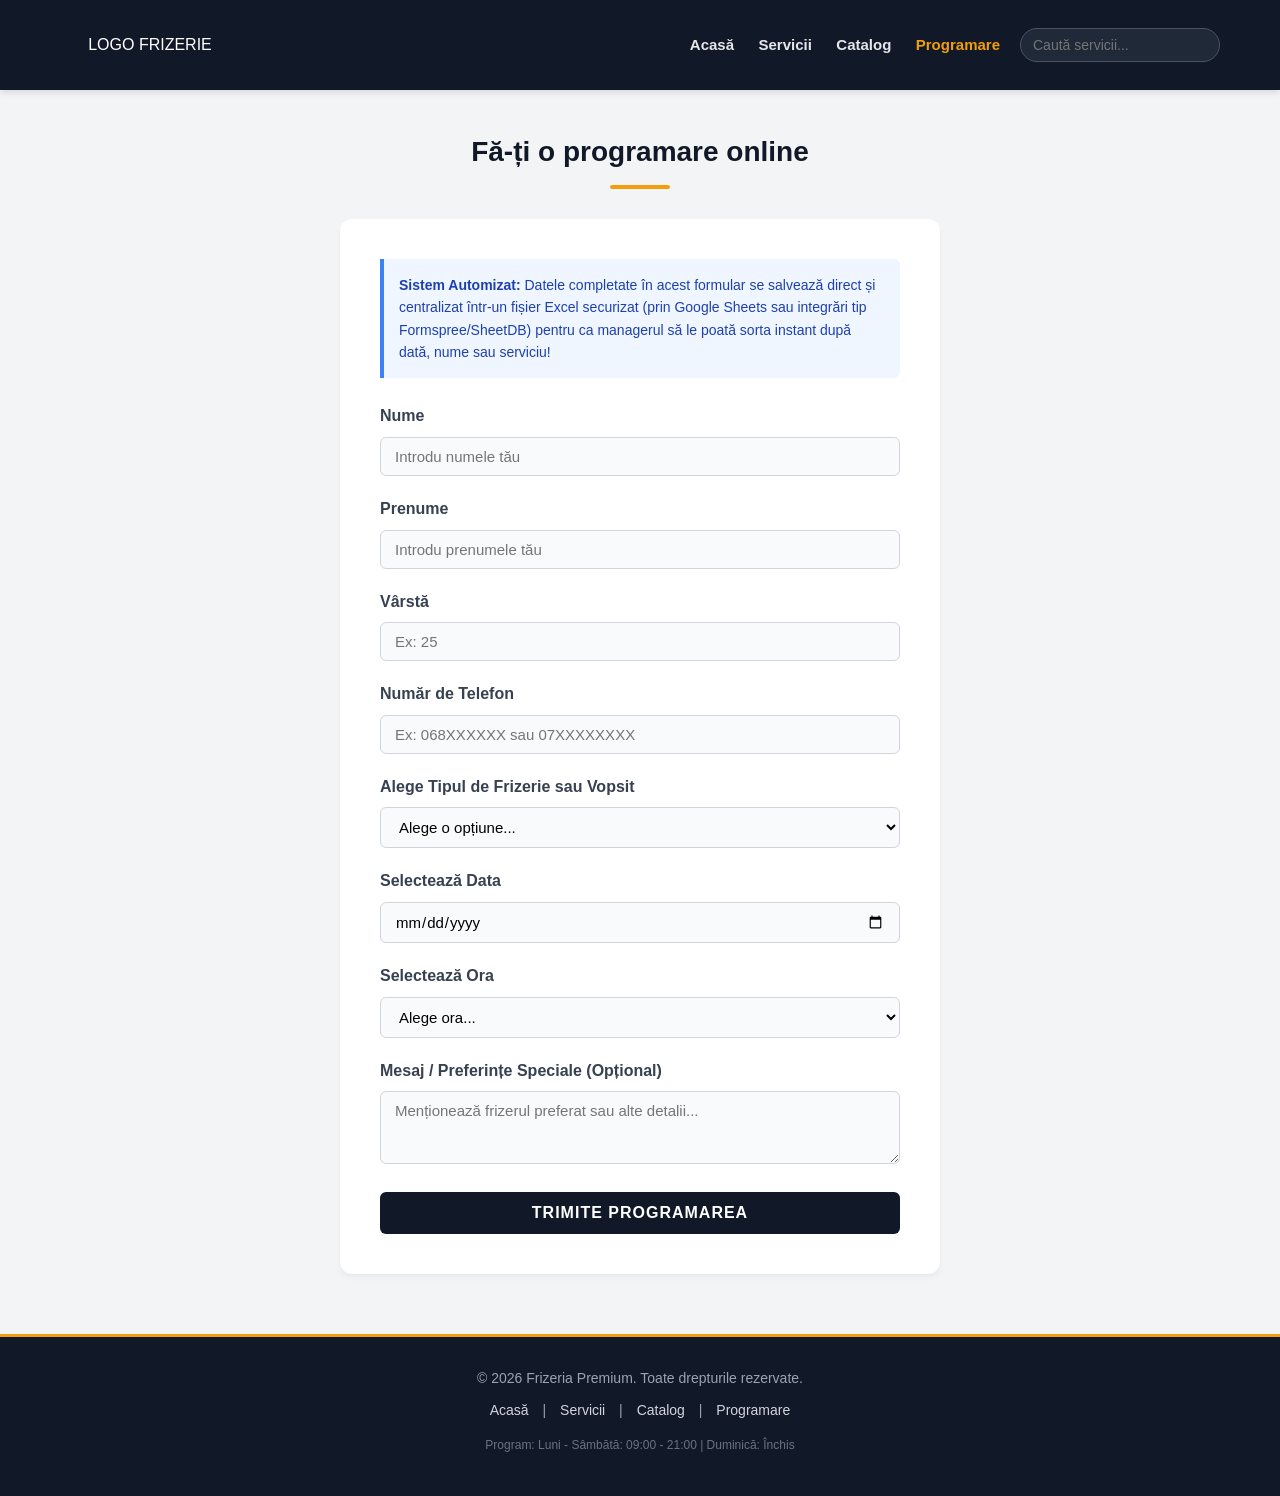
<file: pagini/programare.html>
<!DOCTYPE html>
<html lang="ro">
<head>
    <meta charset="UTF-8">
    <meta name="viewport" content="width=device-width, initial-scale=1.0">
    <title>Frizeria Premium - Programare Online</title>
    <link rel="stylesheet" href="../css/styles.css">
</head>
<body>
    
    <header>
        <div class="header-container">
            <div class="logo-space">
                <!-- Loc pentru logo - schimbați textul cu o imagine când o aveți: <img src="logo.png" alt="Logo"> -->
                <div class="logo-placeholder">LOGO FRIZERIE</div>
            </div>
            <nav class="nav-menu">
                <a href="../index.html">Acasă</a>
                <a href="../pagini/servicii.html">Servicii</a>
                <a href="../pagini/catalog.html">Catalog</a>
                <a href="../pagini/programare.html" class="active">Programare</a>
            </nav>
            <div class="search-cell">
                <input type="text" class="search-bar" placeholder="Caută servicii...">
            </div>
        </div>
    </header>
    
    
    <div class="container">
        <h2 class="section-title">Fă-ți o Programare Online</h2>
        
        <div class="form-container">
            <div class="info-box">
                <strong>Sistem Automizat:</strong> Datele completate în acest formular se salvează direct și centralizat într-un fișier Excel securizat (prin Google Sheets sau integrări tip Formspree/SheetDB) pentru ca managerul să le poată sorta instant după dată, nume sau serviciu!
            </div>
            
            <!-- Formularul este complet pregătit pentru publicare -->
            <form action="https://api.sheetmonkey.io/form/8KmJxUVcTr3jRYPgevFNQx" method="POST">
                <div class="form-group">
                    <label for="nume">Nume</label>
                    <input type="text" id="nume" name="Nume" class="form-control" placeholder="Introdu numele tău" required>
                </div>
                
                <div class="form-group">
                    <label for="prenume">Prenume</label>
                    <input type="text" id="prenume" name="Prenume" class="form-control" placeholder="Introdu prenumele tău" required>
                </div>
                
                <div class="form-group">
                    <label for="virsta">Vârstă</label>
                    <input type="number" id="virsta" name="Vârstă" class="form-control" min="1" max="120" placeholder="Ex: 25" required>
                </div>
                
                <div class="form-group">
                    <label for="telefon">Număr de Telefon</label>
                    <input type="tel" id="telefon" name="Telefon" class="form-control" placeholder="Ex: 068XXXXXX sau 07XXXXXXXX" required>
                </div>
                
                <div class="form-group">
                    <label for="serviciu">Alege Tipul de Frizerie sau Vopsit</label>
                    <select id="serviciu" name="Serviciu" class="form-control" required>
                        <option value="" disabled selected>Alege o opțiune...</option>
                        <option value="Spalat si Styling">Spălat & Styling - 50 MDL/RON</option>
                        <option value="Tuns Simplu">Tuns Simplu (Mașină) - 100 MDL/RON</option>
                        <option value="Aranjat Barba">Aranjat Barbă & Mustață - 120 MDL/RON</option>
                        <option value="Tuns Clasic sau Modern">Tuns Clasic / Modern - 200 MDL/RON</option>
                        <option value="Pachet Premium">Pachet Premium (Tuns + Barbă) - 280 MDL/RON</option>
                        <option value="Vopsit sau Camuflaj">Vopsit Cromatic / Camuflaj - 350 MDL/RON</option>
                    </select>
                </div>
                
                <div class="form-group">
                    <label for="data">Selectează Data</label>
                    <input type="date" id="data" name="Data_Programare" class="form-control" required>
                </div>
                
                <div class="form-group">
                    <label for="ora">Selectează Ora</label>
                    <select id="ora" name="Ora_Programare" class="form-control" required>
                        <option value="" disabled selected>Alege ora...</option>
                        <option value="09:00">09:00</option>
                        <option value="10:00">10:00</option>
                        <option value="11:00">11:00</option>
                        <option value="12:00">12:00</option>
                        <option value="13:00">13:00</option>
                        <option value="14:00">14:00</option>
                        <option value="15:00">15:00</option>
                        <option value="16:00">16:00</option>
                        <option value="17:00">17:00</option>
                        <option value="18:00">18:00</option>
                        <option value="19:00">19:00</option>
                        <option value="20:00">20:00</option>
                    </select>
                </div>
                
                <div class="form-group">
                    <label for="mesaj">Mesaj / Preferințe Speciale (Opțional)</label>
                    <textarea id="mesaj" name="Detalii_Suplimentare" class="form-control" rows="3" placeholder="Menționează frizerul preferat sau alte detalii..."></textarea>
                </div>
                
                <button type="submit" class="btn-submit">Trimite Programarea</button>
            </form>
        </div>
    </div>

    <footer>
        <div class="container" style="margin: 0 auto;">
            <p>&copy; 2026 Frizeria Premium. Toate drepturile rezervate.</p>
            <div class="footer-links">
                <a href="index.html">Acasă</a> | 
                <a href="servicii.html">Servicii</a> | 
                <a href="catalog.html">Catalog</a> | 
                <a href="programare.html">Programare</a>
            </div>
            <p style="margin-top: 15px; font-size: 12px; color: #6b7280;">Program: Luni - Sâmbătă: 09:00 - 21:00 | Duminică: Închis</p>
        </div>
    </footer>
</body>
</html>
</file>
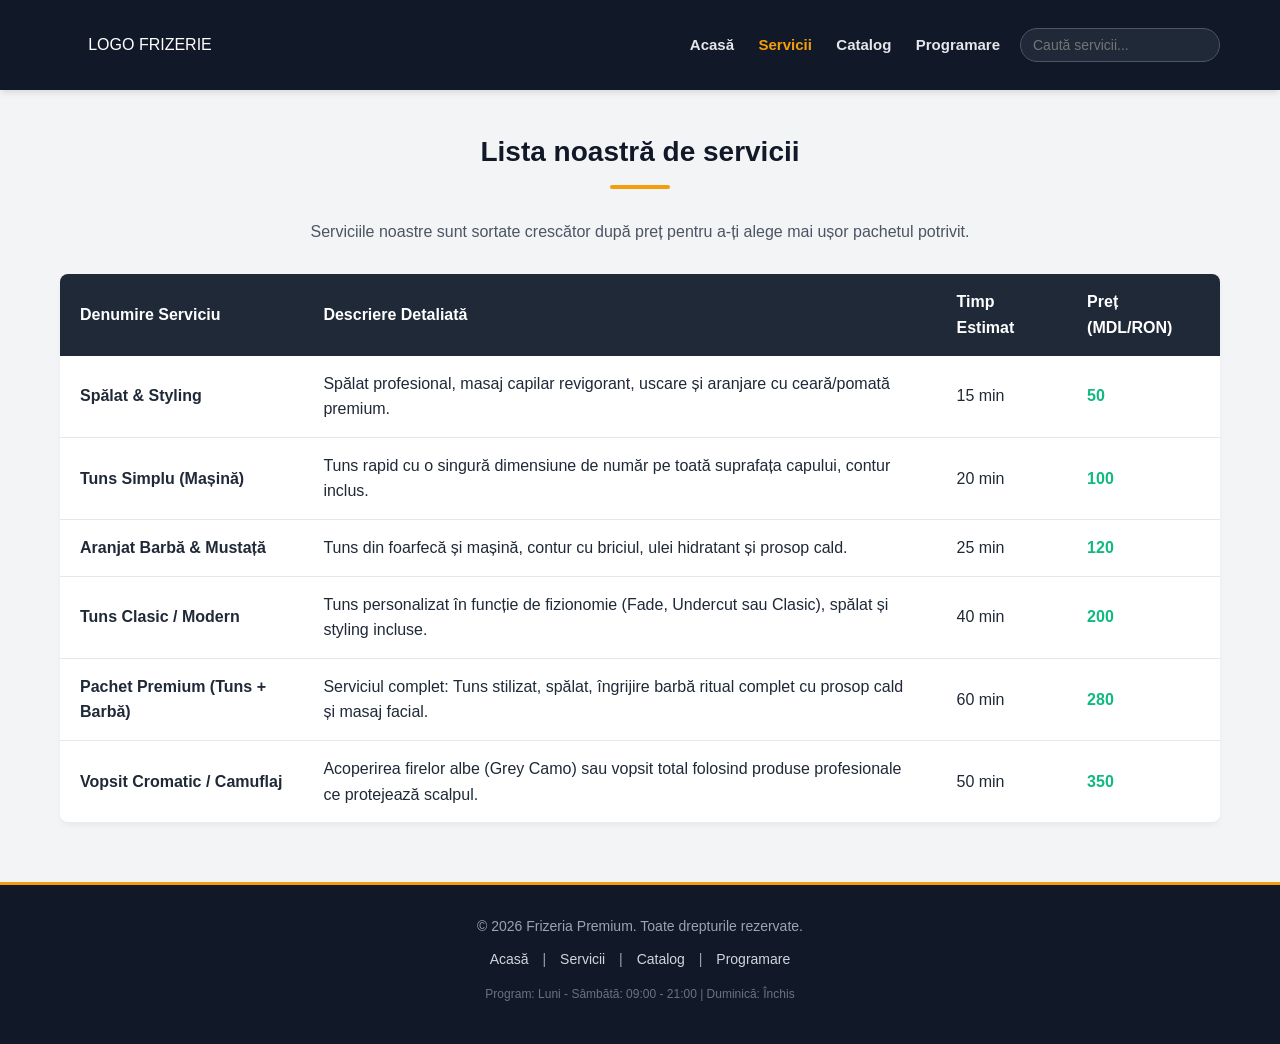
<file: pagini/servicii.html>
<!DOCTYPE html>
<html lang="ro">
<head>
    <meta charset="UTF-8">
    <meta name="viewport" content="width=device-width, initial-scale=1.0">
    <title>Frizeria Premium - Servicii și Prețuri</title>
    <link rel="stylesheet" href="../css/styles.css">
</head>
<body>
    
    <header>
        <div class="header-container">
            <div class="logo-space">
                <!-- Loc pentru logo - schimbați textul cu o imagine când o aveți: <img src="logo.png" alt="Logo"> -->
                <div class="logo-placeholder">LOGO FRIZERIE</div>
            </div>
            <nav class="nav-menu">
                <a href="../index.html">Acasă</a>
                <a href="../pagini/servicii.html" class="active">Servicii</a>
                <a href="../pagini/catalog.html">Catalog</a>
                <a href="../pagini/programare.html">Programare</a>
            </nav>
            <div class="search-cell">
                <input type="text" class="search-bar" placeholder="Caută servicii...">
            </div>
        </div>
    </header>
    
    
    <div class="container">
        <h2 class="section-title">Lista Noastră de Servicii</h2>
        <p style="text-align: center; margin-bottom: 30px; color: #4b5563;">Serviciile noastre sunt sortate crescător după preț pentru a-ți alege mai ușor pachetul potrivit.</p>
        
        <table class="services-table">
            <thead>
                <tr>
                    <th>Denumire Serviciu</th>
                    <th>Descriere Detaliată</th>
                    <th>Timp Estimat</th>
                    <th>Preț (MDL/RON)</th>
                </tr>
            </thead>
            <tbody>
                <tr>
                    <td><strong>Spălat & Styling</strong></td>
                    <td>Spălat profesional, masaj capilar revigorant, uscare și aranjare cu ceară/pomată premium.</td>
                    <td>15 min</td>
                    <td class="price-tag">50</td>
                </tr>
                <tr>
                    <td><strong>Tuns Simplu (Mașină)</strong></td>
                    <td>Tuns rapid cu o singură dimensiune de număr pe toată suprafața capului, contur inclus.</td>
                    <td>20 min</td>
                    <td class="price-tag">100</td>
                </tr>
                <tr>
                    <td><strong>Aranjat Barbă & Mustață</strong></td>
                    <td>Tuns din foarfecă și mașină, contur cu briciul, ulei hidratant și prosop cald.</td>
                    <td>25 min</td>
                    <td class="price-tag">120</td>
                </tr>
                <tr>
                    <td><strong>Tuns Clasic / Modern</strong></td>
                    <td>Tuns personalizat în funcție de fizionomie (Fade, Undercut sau Clasic), spălat și styling incluse.</td>
                    <td>40 min</td>
                    <td class="price-tag">200</td>
                </tr>
                <tr>
                    <td><strong>Pachet Premium (Tuns + Barbă)</strong></td>
                    <td>Serviciul complet: Tuns stilizat, spălat, îngrijire barbă ritual complet cu prosop cald și masaj facial.</td>
                    <td>60 min</td>
                    <td class="price-tag">280</td>
                </tr>
                <tr>
                    <td><strong>Vopsit Cromatic / Camuflaj</strong></td>
                    <td>Acoperirea firelor albe (Grey Camo) sau vopsit total folosind produse profesionale ce protejează scalpul.</td>
                    <td>50 min</td>
                    <td class="price-tag">350</td>
                </tr>
            </tbody>
        </table>
    </div>

    <footer>
        <div class="container" style="margin: 0 auto;">
            <p>&copy; 2026 Frizeria Premium. Toate drepturile rezervate.</p>
            <div class="footer-links">
                <a href="index.html">Acasă</a> | 
                <a href="servicii.html">Servicii</a> | 
                <a href="catalog.html">Catalog</a> | 
                <a href="programare.html">Programare</a>
            </div>
            <p style="margin-top: 15px; font-size: 12px; color: #6b7280;">Program: Luni - Sâmbătă: 09:00 - 21:00 | Duminică: Închis</p>
        </div>
    </footer>
</body>
</html>
</file>
<file: css/styles.css>
/* Reset și Stiluri Globale */
* {
    box-sizing: border-box;
    margin: 0;
    padding: 0;
    font-family: 'Segoe UI', Tahoma, Geneva, Verdana, sans-serif;
}

body {
    background-color: #f3f4f6;
    color: #1f2937;
    line-height: 1.6;
}

/* Antet (Header) și Navigare */
header {
    background-color: #111827;
    color: #ffffff;
    position: sticky;
    top: 0;
    z-index: 1000;
    box-shadow: 0 4px 6px -1px rgba(0, 0, 0, 0.1);
}

.header-container {
    max-width: 1200px;
    margin: 0 auto;
    display: table;
    width: 100%;
    padding: 15px 20px;
}

.logo-space {
    display: table-cell;
    vertical-align: middle;
    width: 250px;
}

.logo-placeholder {
    width: 180px;
    height: 60px;
    background-color: transparent;
    border: none;
    display: flex;
    align-items: center;
    justify-content: center;
            /*border-radius: 6px;*/
}

/* Stilul special pentru ca imaginea să se adapteze la cei 180px x 60px */
.logo-img {
    max-width: 100%;
    max-height: 100%;
    object-fit: contain; /* Împiedică deformarea sau pixelarea logoului */
}
.nav-menu {
    display: table-cell;
    vertical-align: middle;
    text-align: right;
}

.nav-menu a {
    color: #e5e7eb;
    text-decoration: none;
    margin-left: 20px;
    font-weight: 600;
    font-size: 15px;
    transition: color 0.3s;
}

.nav-menu a:hover, .nav-menu a.active {
    color: #f59e0b; /* Accent Auriu/Chihlimbar */
}

.search-cell {
    display: table-cell;
    vertical-align: middle;
    width: 220px;
    padding-left: 20px;
}

.search-bar {
    width: 100%;
    padding: 8px 12px;
    border-radius: 20px;
    border: 1px solid #4b5563;
    background-color: #1f2937;
    color: #ffffff;
    font-size: 14px;
}

.search-bar:focus {
    outline: none;
    border-color: #f59e0b;
}

/* Banner Principal */
.main-banner {
    background: linear-gradient(rgba(0, 0, 0, 0.6), rgba(0, 0, 0, 0.7)), url('https://images.unsplash.com/photo-1503951914875-452162b0f3f1?auto=format&fit=crop&w=1200&q=80') no-repeat center center/cover;
    height: 400px;
    color: #ffffff;
    text-align: center;
    padding-top: 130px;
}

.main-banner h1 {
    font-size: 42px;
    font-weight: 800;
    text-transform: uppercase;
    letter-spacing: 2px;
    margin-bottom: 10px;
    color: #f59e0b;
}

.main-banner p {
    font-size: 18px;
    color: #d1d5db;
}

/* Containere și Secțiuni */
.container {
    max-width: 1200px;
    margin: 40px auto;
    padding: 0 20px;
}

.section-title {
    text-align: center;
    font-size: 28px;
    margin-bottom: 30px;
    position: relative;
    color: #111827;
    text-transform: lowercase;
}

.section-title::first-letter {
    text-transform: uppercase;
}

.section-title::after {
    content: '';
    display: block;
    width: 60px;
    height: 4px;
    background-color: #f59e0b;
    margin: 10px auto 0;
    border-radius: 2px;
}

/* Structură pe coloane folosind Table-Cell pentru compatibilitate maximă pură */
.row-table {
    display: table;
    width: 100%;
    table-layout: fixed;
    border-collapse: separate;
    border-spacing: 20px 0;
}

.col-3 {
    display: table-cell;
    width: 33.33%;
    background: #ffffff;
    border-radius: 8px;
    overflow: hidden;
    box-shadow: 0 4px 6px -1px rgba(0, 0, 0, 0.05);
    vertical-align: top;
}

/* Echipa */
.team-member {
    padding: 20px;
    text-align: center;
}

.team-img {
    width: 120px;
    height: 120px;
    border-radius: 50%;
    margin-bottom: 15px;
    border: 3px solid #f59e0b;
    object-fit: cover;
}

.team-member h3 {
    margin-bottom: 5px;
    color: #111827;
}

.team-member p {
    color: #6b7280;
    font-size: 14px;
}

/* Hartă */
.map-section {
    background: #ffffff;
    padding: 30px;
    border-radius: 8px;
    box-shadow: 0 4px 6px -1px rgba(0, 0, 0, 0.05);
    margin-top: 40px;
}

.map-container {
    width: 100%;
    height: 350px;
    border: 0;
    border-radius: 6px;
    overflow: hidden;
}

/* Subsol (Footer) */
footer {
    background-color: #111827;
    color: #9ca3af;
    padding: 30px 20px;
    text-align: center;
    font-size: 14px;
    margin-top: 60px;
    border-top: 3px solid #f59e0b;
}

footer p {
    margin-bottom: 10px;
}

footer .footer-links a {
    color: #d1d5db;
    text-decoration: none;
    margin: 0 10px;
}

footer .footer-links a:hover {
    color: #f59e0b;
}

/* Pagina Servicii - Tabel și Sortare */
.services-table {
    width: 100%;
    border-collapse: collapse;
    background: #ffffff;
    border-radius: 8px;
    overflow: hidden;
    box-shadow: 0 4px 6px -1px rgba(0, 0, 0, 0.05);
    margin-top: 20px;
}

.services-table th, .services-table td {
    padding: 15px 20px;
    text-align: left;
}

.services-table th {
    background-color: #1f2937;
    color: #ffffff;
    font-weight: 600;
}

.services-table tr {
    border-bottom: 1px solid #e5e7eb;
}

.services-table tr:last-child {
    border-bottom: none;
}

.services-table tr:hover {
    background-color: #f9fafb;
}

.price-tag {
    font-weight: bold;
    color: #10b981;
}

.btn-sort {
    background-color: #f59e0b;
    color: #111827;
    border: none;
    padding: 8px 16px;
    font-weight: bold;
    border-radius: 4px;
    cursor: pointer;
    margin-bottom: 20px;
    text-decoration: none;
    display: inline-block;
}

.btn-sort:hover {
    background-color: #d97706;
}

/* Pagina Catalog - Colturi Rotunde 15% (aprox 45px pe imagini mari sau definit explicit) și Umbre */
.catalog-grid {
    display: table;
    width: 100%;
    border-collapse: separate;
    border-spacing: 25px;
}

.catalog-row {
    display: table-row;
}

.catalog-item {
    display: table-cell;
    background: #ffffff;
    /* Colturi rotunde cerute la 15% */
    border-radius: 15%; 
    padding: 20px;
    text-align: center;
    /* Sectiuni umbrite */
    box-shadow: 0 10px 25px -5px rgba(0, 0, 0, 0.15), 0 8px 10px -6px rgba(0, 0, 0, 0.15);
    vertical-align: top;
    transition: transform 0.3s;
}

.catalog-item:hover {
    transform: translateY(-5px);
}

.catalog-img {
    width: 100%;
    height: 220px;
    object-fit: cover;
    border-radius: 15%;
    margin-bottom: 15px;
}

.catalog-item h3 {
    font-size: 18px;
    color: #111827;
    margin-bottom: 8px;
}

/* Carusel Static / CSS Simplu pentru Catalog */
.carousel-container {
    width: 100%;
    height: 350px;
    overflow: hidden;
    position: relative;
    border-radius: 12px;
    margin-bottom: 40px;
    box-shadow: 0 4px 10px rgba(0,0,0,0.1);
}

.carousel-slides {
    width: 300%;
    height: 100%;
    animation: slideAnimation 12s infinite;
}

.carousel-slide {
    width: 33.333%;
    height: 100%;
    float: left;
    background-size: cover;
    background-position: center;
}

@keyframes slideAnimation {
    0% { margin-left: 0%; }
    25% { margin-left: 0%; }
    33% { margin-left: -100%; }
    58% { margin-left: -100%; }
    66% { margin-left: -200%; }
    91% { margin-left: -200%; }
    100% { margin-left: 0%; }
}

/* Pagina Programare - Formular profesional */
.form-container {
    max-width: 600px;
    margin: 0 auto;
    background: #ffffff;
    padding: 40px;
    border-radius: 12px;
    box-shadow: 0 4px 6px -1px rgba(0, 0, 0, 0.05);
}

.form-group {
    margin-bottom: 20px;
}

.form-group label {
    display: block;
    font-weight: 600;
    margin-bottom: 8px;
    color: #374151;
}

.form-control {
    width: 100%;
    padding: 10px 14px;
    border: 1px solid #d1d5db;
    border-radius: 6px;
    font-size: 15px;
    background-color: #f9fafb;
}

.form-control:focus {
    outline: none;
    border-color: #f59e0b;
    background-color: #ffffff;
    box-shadow: 0 0 0 3px rgba(245, 158, 11, 0.1);
}

.btn-submit {
    width: 100%;
    background-color: #111827;
    color: #ffffff;
    border: none;
    padding: 12px;
    font-size: 16px;
    font-weight: bold;
    border-radius: 6px;
    cursor: pointer;
    transition: background-color 0.3s;
    text-transform: uppercase;
    letter-spacing: 1px;
}

.btn-submit:hover {
    background-color: #f59e0b;
    color: #111827;
}

.info-box {
    background-color: #eff6ff;
    border-left: 4px solid #3b82f6;
    padding: 15px;
    border-radius: 0 6px 6px 0;
    margin-bottom: 25px;
    font-size: 14px;
    color: #1e40af;
}

.clasa-ta-noua {
    background-color: gold;
    padding: 10px;
}
</file>
